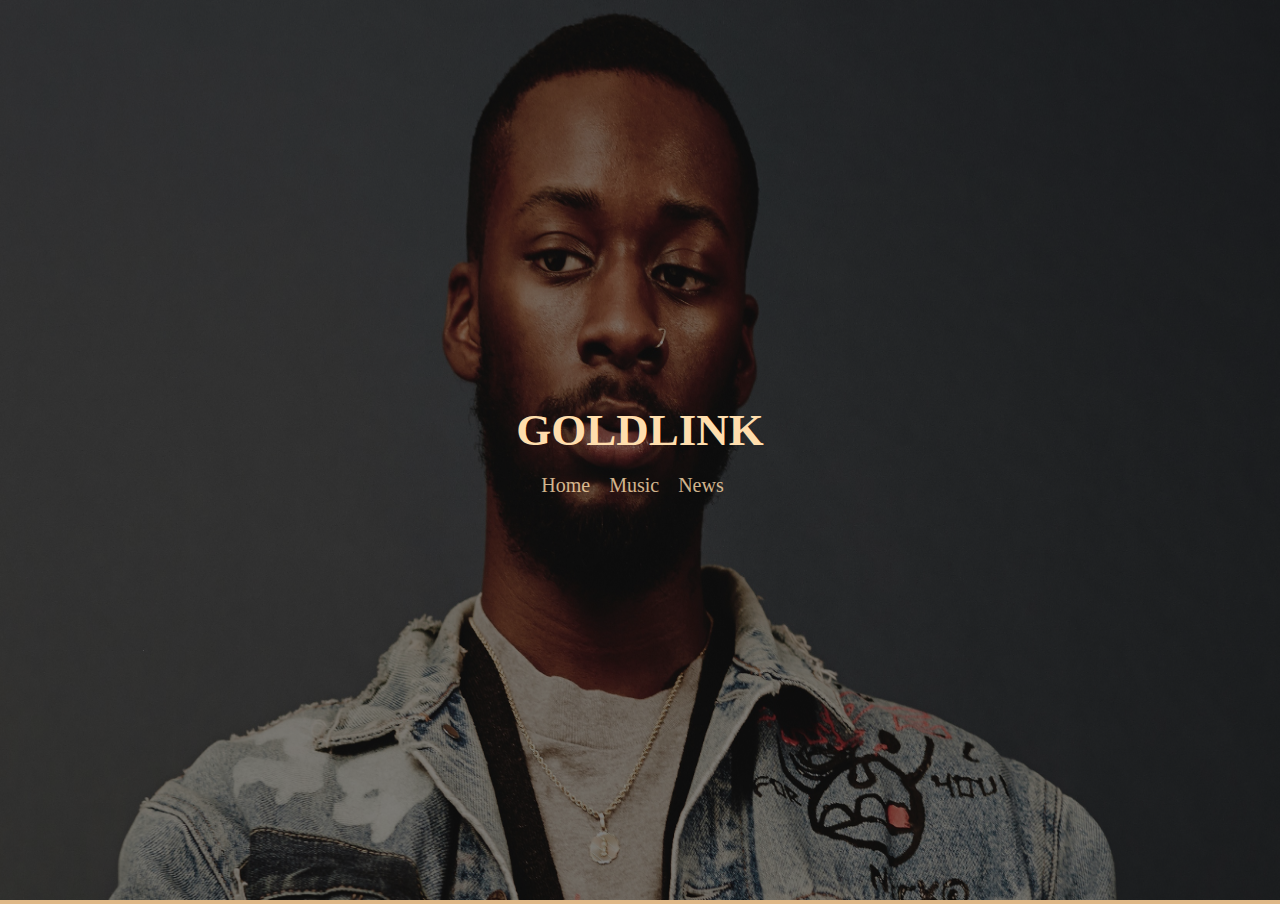
<file: index.html>
<!DOCTYPE html>
<html lang="en">

<head>
    <meta charset="utf-8">
    <meta http-equiv="X-UA-Compatible" content="IE=edge">
    <title>GoldLink</title>
    <meta name="description" content="The Jungle">
    <meta name="viewport" content="width=device-width, initial-scale=1.0">
    <link rel="stylesheet" type="text/css" href="style.css">
</head>
<div class="slider"> 
    <div class="load"> 
    </div>
    <div class="content">
        <img src="img/GoldLink.jpg" alt="Gold Link" style="opacity: 50%;">
        <div class="principal">
            <h1><b>GOLDLINK</b></h1>
            <br>
                <a href="home.html">Home</a> 
                <a href="music.html">Music</a> 
                <a href="news.html">News</a>
            <br>
        </div>
        <div id="id01" class="modal">
            <span onclick="document.getElementById('id01').style.display='none'" class="close" title="Close Modal">&times;</span>
            <form class="modal-content" action="register_user.php" method="post">
            <div class="container">
                <h1 style="color: burlywood;">Contact us</h1>
                <br>
                <hr>
                <label for="name"><b style="color: white;">Name</b></label>
                <input id="name" type="text" style="background-color: white;" placeholder="Enter Name" name="name" required>
                <label for="email"><b style="color: white;">Email</b></label>
                <input id="email" type="text" style="background-color: white;" placeholder="Enter Email" name="email" required>
                <label for="phone"><b style="color: white;">Phone Number</b></label>
                <input id="phone" type="text" style="background-color: white;" placeholder="Enter Phone Number" name="phone" required>
                <br>
                <p style="color: white;">Service are you interested in:</p>
                  <input type="radio" style="color: white;" name="studio" value="Recording Studio"><b style="color: white;"> Recording Studio</b><br>
                  <input type="radio" style="color: white;" name="studio" value="Photo Studio"><b style="color: white;"> Photo Studio</b><br>
                  <input type="radio" style="color: white;" name="studio" value="Tech Studio"><b style="color: white;"> Tech Studio</b><br>
                  <input type="radio" style="color: white;" name="studio" value="Event Studio"><b style="color: white;"> Event Management Studio</b><br>
                  <input type="radio" style="color: white;" name="studio" value="The Park"><b style="color: white;"> The Park</b><br>
                  <br>
                <hr>
                <div class="clearfix">
                    <button type="submit" class="signupbtn">Contact</button>
                </div>
                <br>
                <p style="color: burlywood;">By contacting us, you agree to our <a href="#" style="color:navajowhite; text-decoration: underline;"><b>Terms & Privacy.</b></a></p>
            </div>
            </form>
        </div>
    </div>
</div>
    
<script>
// Get the modal
var modal = document.getElementById('id01');

// When the user clicks anywhere outside of the modal, close it
window.onclick = function(event) {
  if (event.target == modal) {
    modal.style.display = "none";
  }
}
</script>

</html>
</file>
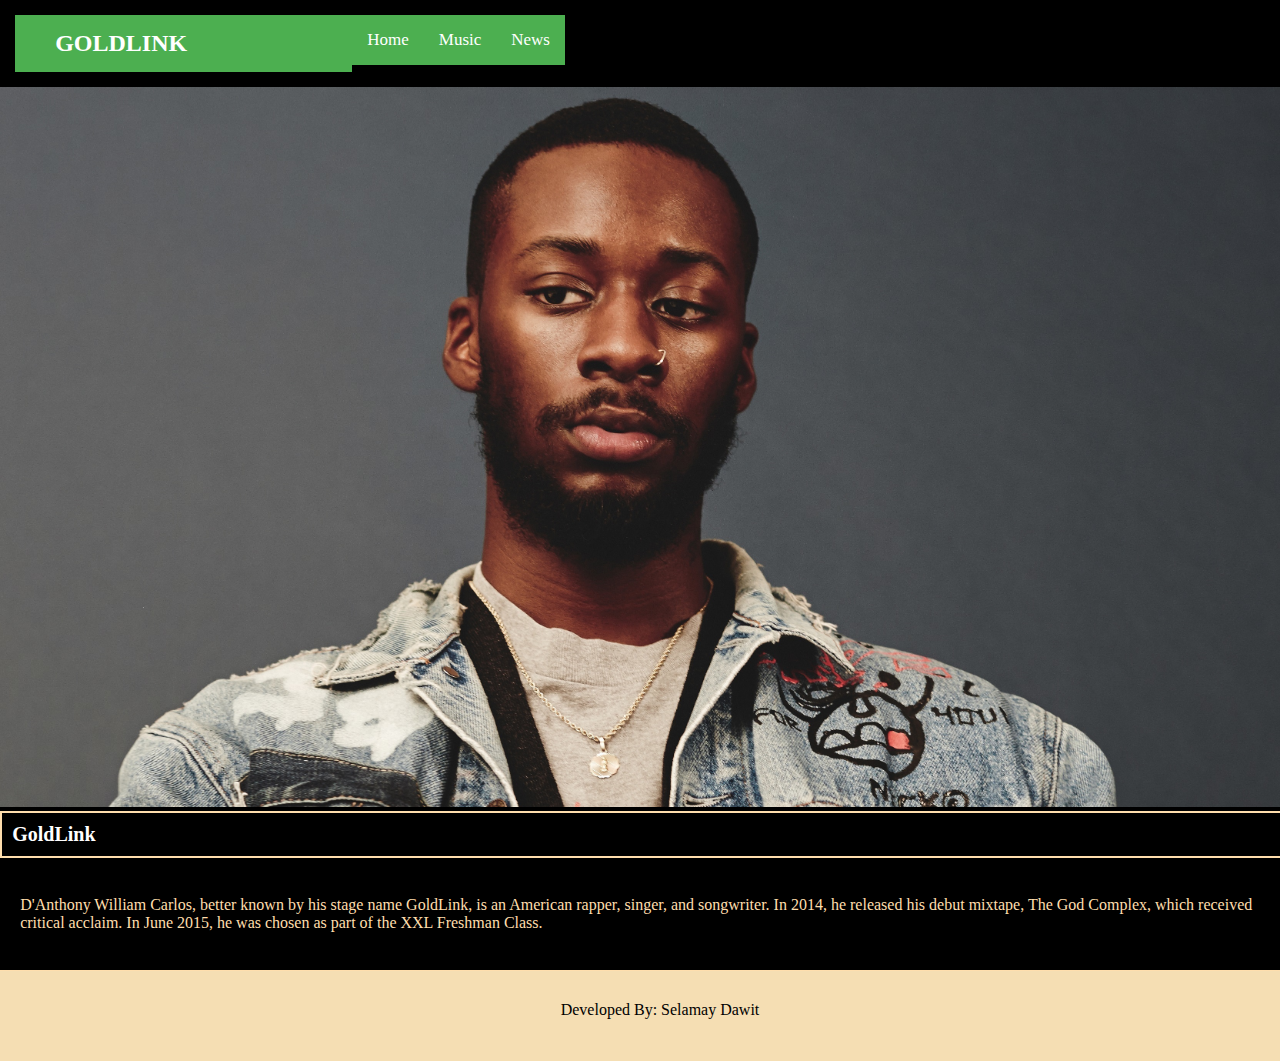
<file: home.html>
<!DOCTYPE html>
<html lang="en">
    
<head>
    <meta charset="utf-8">
    <meta http-equiv="X-UA-Compatible" content="IE=edge">
    <title>GoldLink</title>
    <meta name="description" content="News Template 01">
    <meta name="viewport" content="width=device-width, initial-scale=1.0">
    <link href="style.css" type="text/css" rel="stylesheet">
</head>
<body>
    <div class="topnav" id="myTopnav">
        <a href="index.html" class="cata active"><b style="font-size: 24px; padding-left: 25px; padding-right: 150px;">GOLDLINK</b></a>
        <a href="home.html" class="cata">Home</a>
        <a href="music.html" class="cata">Music</a>
        <a href="news.html" class="cata">News</a>
        <a href="javascript:void(0);" class="icon" onclick="myFunction2()">
         <div class="bar1"></div>
        <div class="bar2"></div>
        <div class="bar3"></div> 
        </a>
    </div>
    
    <script>
    function myFunction2() {
      var x = document.getElementById("myTopnav");
      if (x.className === "topnav") {
        x.className += " responsive";
      } else {
        x.className = "topnav";
      }
    }
    </script>
    <img src="img/GoldLink.jpg" alt="Gold Link" style="width: 100%;">
    <div class="title">
        <p><b>GoldLink</b></p>   
    </div>
    <br>
    <p style="color: navajowhite; padding: 20px;">D'Anthony William Carlos, better known by his stage name GoldLink, is an American rapper, singer, and songwriter. In 2014, he released his debut mixtape, The God Complex, which received critical acclaim. In June 2015, he was chosen as part of the XXL Freshman Class.</p>
    <br>
    <div class="footer">
      <p style=padding:10px;>Developed By: Selamay Dawit</p>
    </div>
  </body>
</html>
</file>
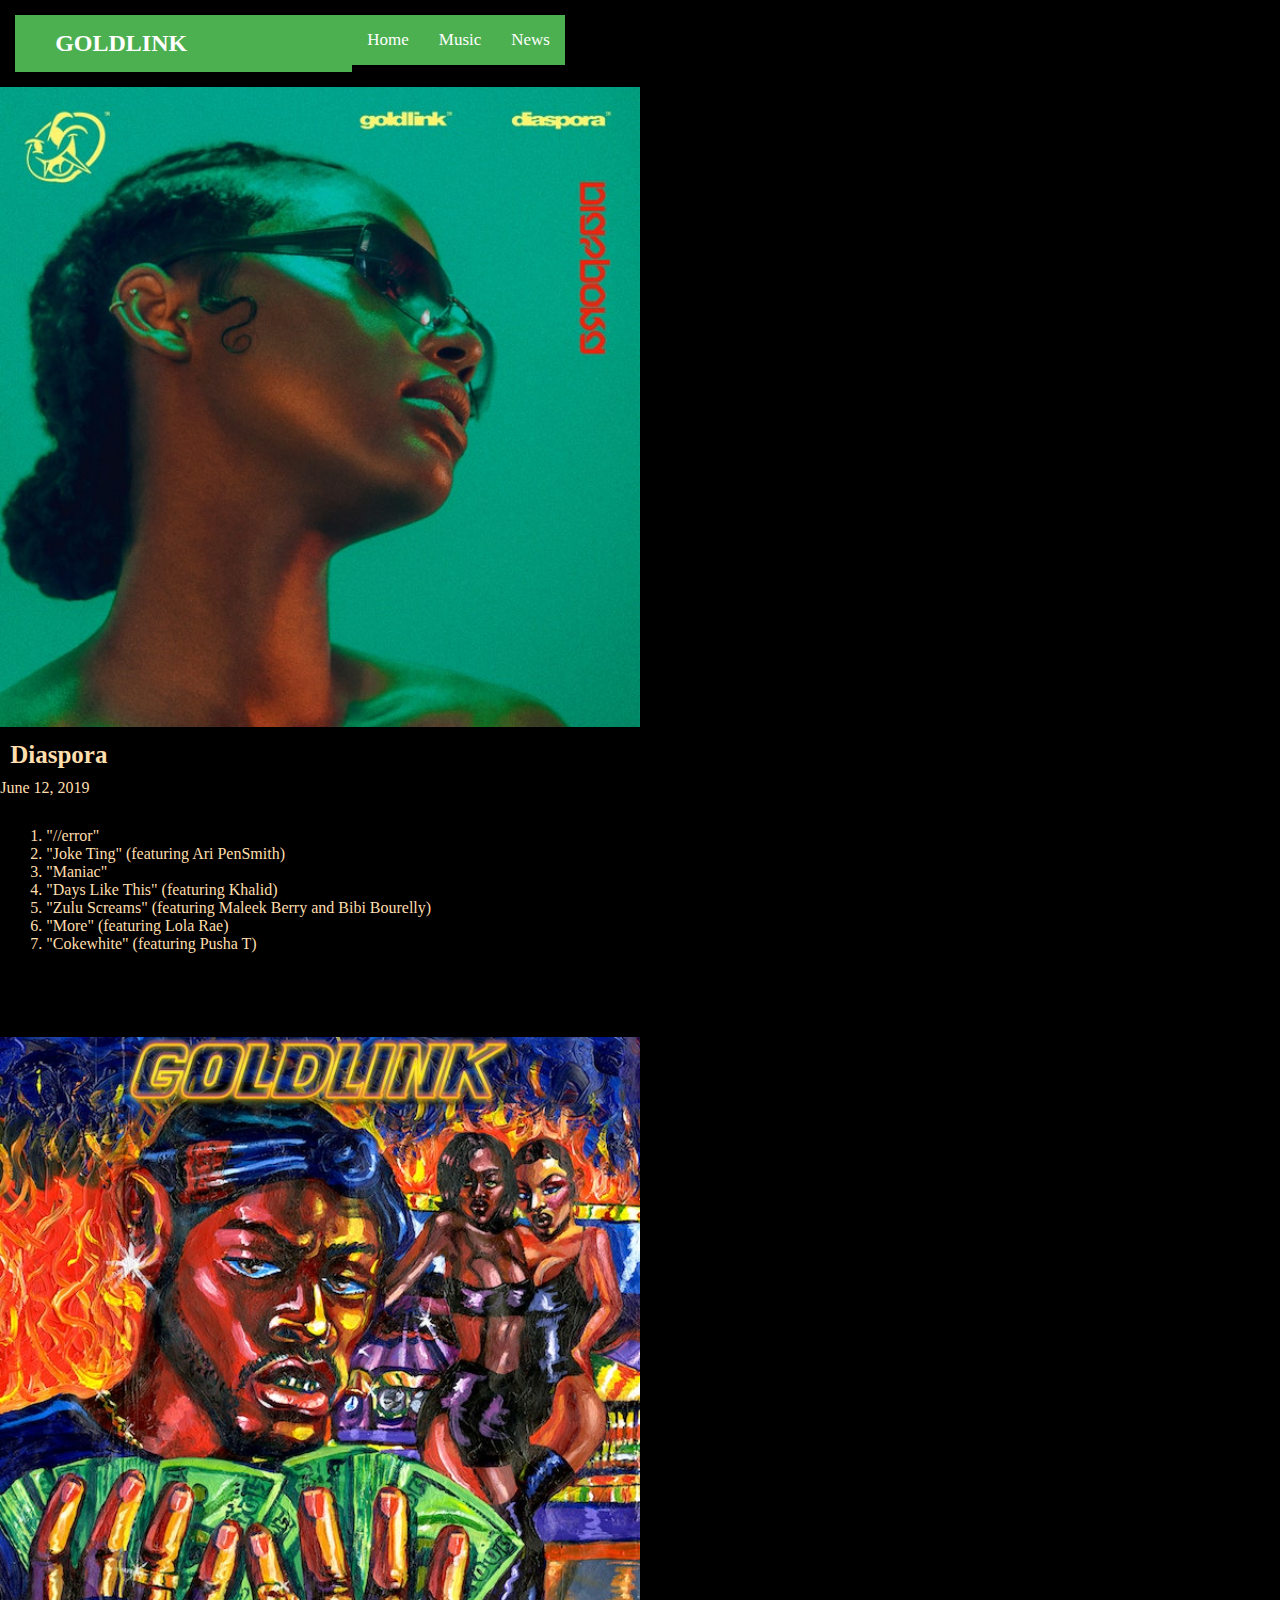
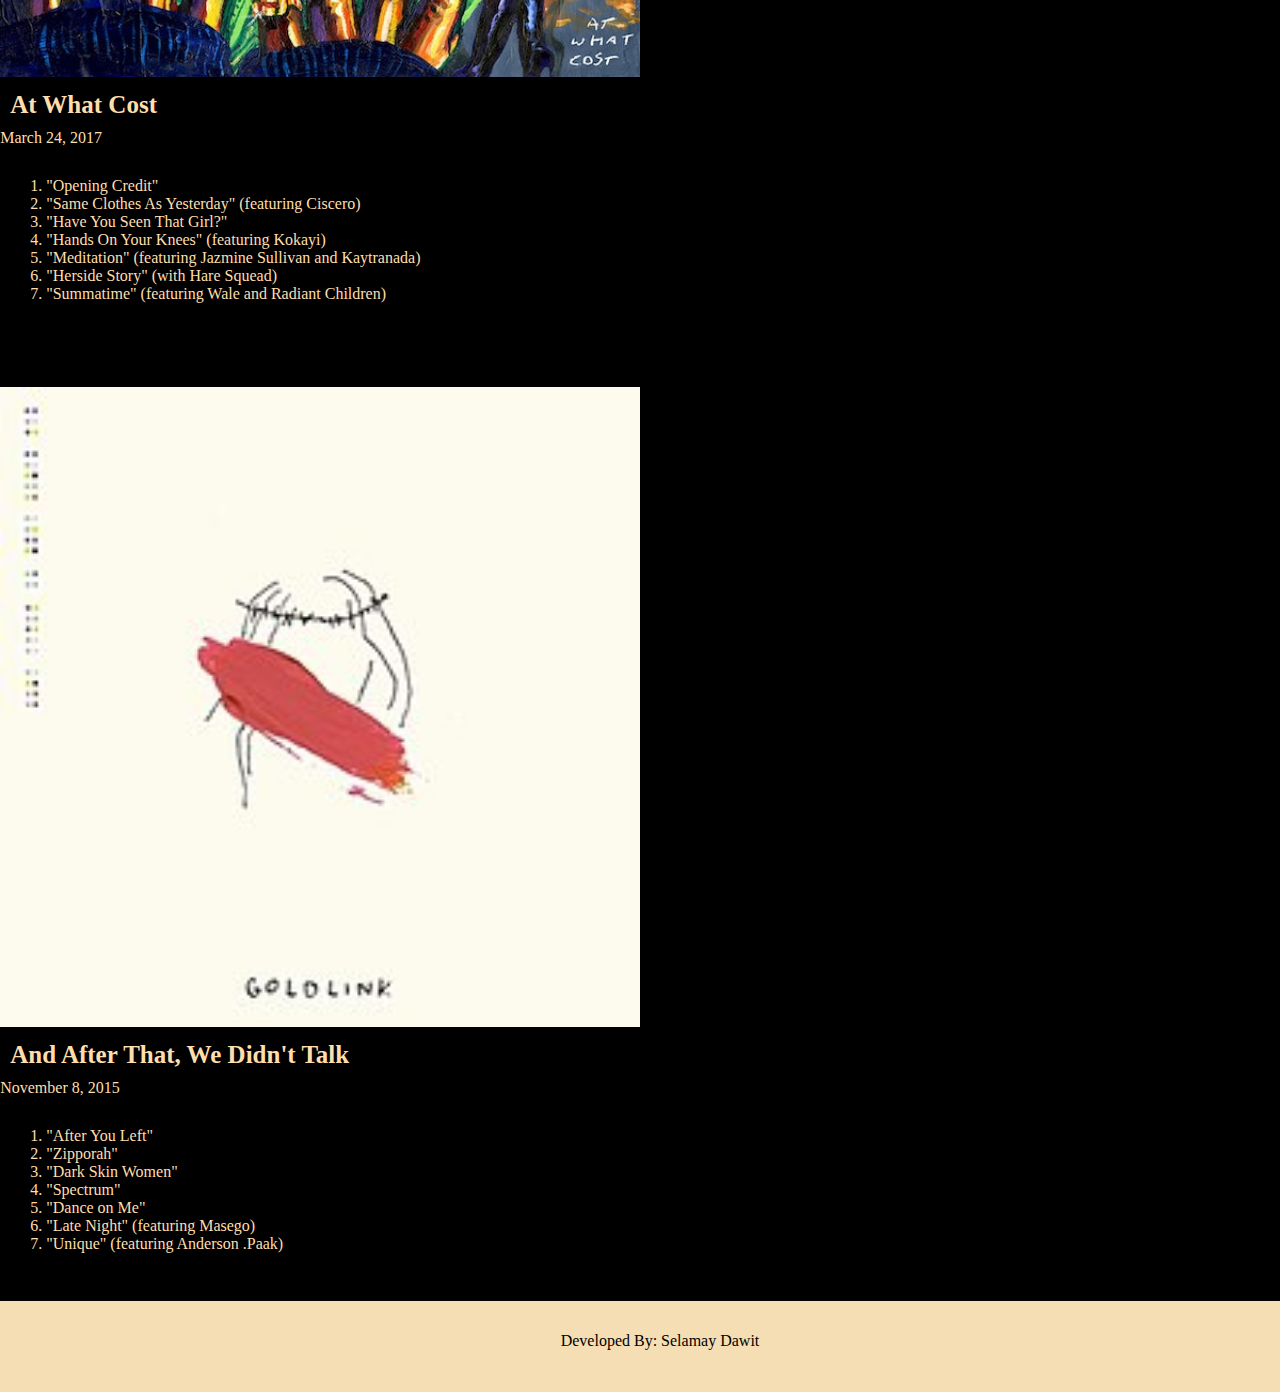
<file: music.html>
<!DOCTYPE html>
<html lang="en">
    
<head>
    <meta charset="utf-8">
    <meta http-equiv="X-UA-Compatible" content="IE=edge">
    <title>GoldLink</title>
    <meta name="description" content="News Template 01">
    <meta name="viewport" content="width=device-width, initial-scale=1.0">
    <link rel="stylesheet" type="text/css" href="style.css">
</head>
<body>
    <div class="topnav" id="myTopnav">
        <a href="index.html" class="cata active"><b style="font-size: 24px; padding-left: 25px; padding-right: 150px;">GOLDLINK</b></a>
        <a href="home.html" class="cata">Home</a>
        <a href="music.html" class="cata">Music</a>
        <a href="news.html" class="cata">News</a>
        <a href="javascript:void(0);" class="icon" onclick="myFunction2()">
         <div class="bar1"></div>
        <div class="bar2"></div>
        <div class="bar3"></div> 
        </a>
    </div>
    
    <script>
    function myFunction2() {
      var x = document.getElementById("myTopnav");
      if (x.className === "topnav") {
        x.className += " responsive";
      } else {
        x.className = "topnav";
      }
    }
    </script>
        <img src="img/album1.jpg" alt="album1" style="width: 50%;">
    <p style="color: navajowhite; padding: 10px; font-size: 25px;"><b>Diaspora</b></p>
    <p style="color: navajowhite;">June 12, 2019</p>
    <div style="padding: 30px;">
    <p style="color: navajowhite;">1.	"//error"</p>
    <p style="color: navajowhite;">2.	"Joke Ting" (featuring Ari PenSmith)</p>
    <p style="color: navajowhite;">3.	"Maniac"</p>
    <p style="color: navajowhite;">4.	"Days Like This" (featuring Khalid)</p>
    <p style="color: navajowhite;">5.	"Zulu Screams" (featuring Maleek Berry and Bibi Bourelly)</p>
    <p style="color: navajowhite;">6.	"More" (featuring Lola Rae)</p>
    <p style="color: navajowhite;">7.	"Cokewhite" (featuring Pusha T)</p>
    </div>
    <br>
    
    <br><br>
        <img src="img/album2.jpg" alt="album2" style="width: 50%;">
    <p style="color: navajowhite; padding: 10px; font-size: 25px;"><b>At What Cost</b></p>
    <p style="color: navajowhite;">March 24, 2017</p>
    <div style="padding: 30px;">
    <p style="color: navajowhite;">1.	"Opening Credit"</p>
    <p style="color: navajowhite;">2.	"Same Clothes As Yesterday" (featuring Ciscero)</p>
    <p style="color: navajowhite;">3.	"Have You Seen That Girl?"</p>
    <p style="color: navajowhite;">4.	"Hands On Your Knees" (featuring Kokayi)</p>
    <p style="color: navajowhite;">5.	"Meditation" (featuring Jazmine Sullivan and Kaytranada)</p>
    <p style="color: navajowhite;">6.	"Herside Story" (with Hare Squead)</p>
    <p style="color: navajowhite;">7.	"Summatime" (featuring Wale and Radiant Children)</p>
    </div>
    <br>
    
    <br><br>
        <img src="img/album3.jpg" alt="album3" style="width: 50%;">
    <p style="color: navajowhite; padding: 10px; font-size: 25px;"><b>And After That, We Didn't Talk</b></p>
    <p style="color: navajowhite;">November 8, 2015</p>
    <div style="padding: 30px;">
    <p style="color: navajowhite;">1.	"After You Left"</p>
    <p style="color: navajowhite;">2.	"Zipporah"</p>
    <p style="color: navajowhite;">3.	"Dark Skin Women"</p>
    <p style="color: navajowhite;">4.	"Spectrum"</p>
    <p style="color: navajowhite;">5.	"Dance on Me"</p>
    <p style="color: navajowhite;">6.	"Late Night" (featuring Masego)</p>
    <p style="color: navajowhite;">7.	"Unique" (featuring Anderson .Paak)</p>
    </div>
    <br>
    <div class="footer">
        <p style=padding:10px;>Developed By: Selamay Dawit</p>
    </div>
</body>
</html>
</file>
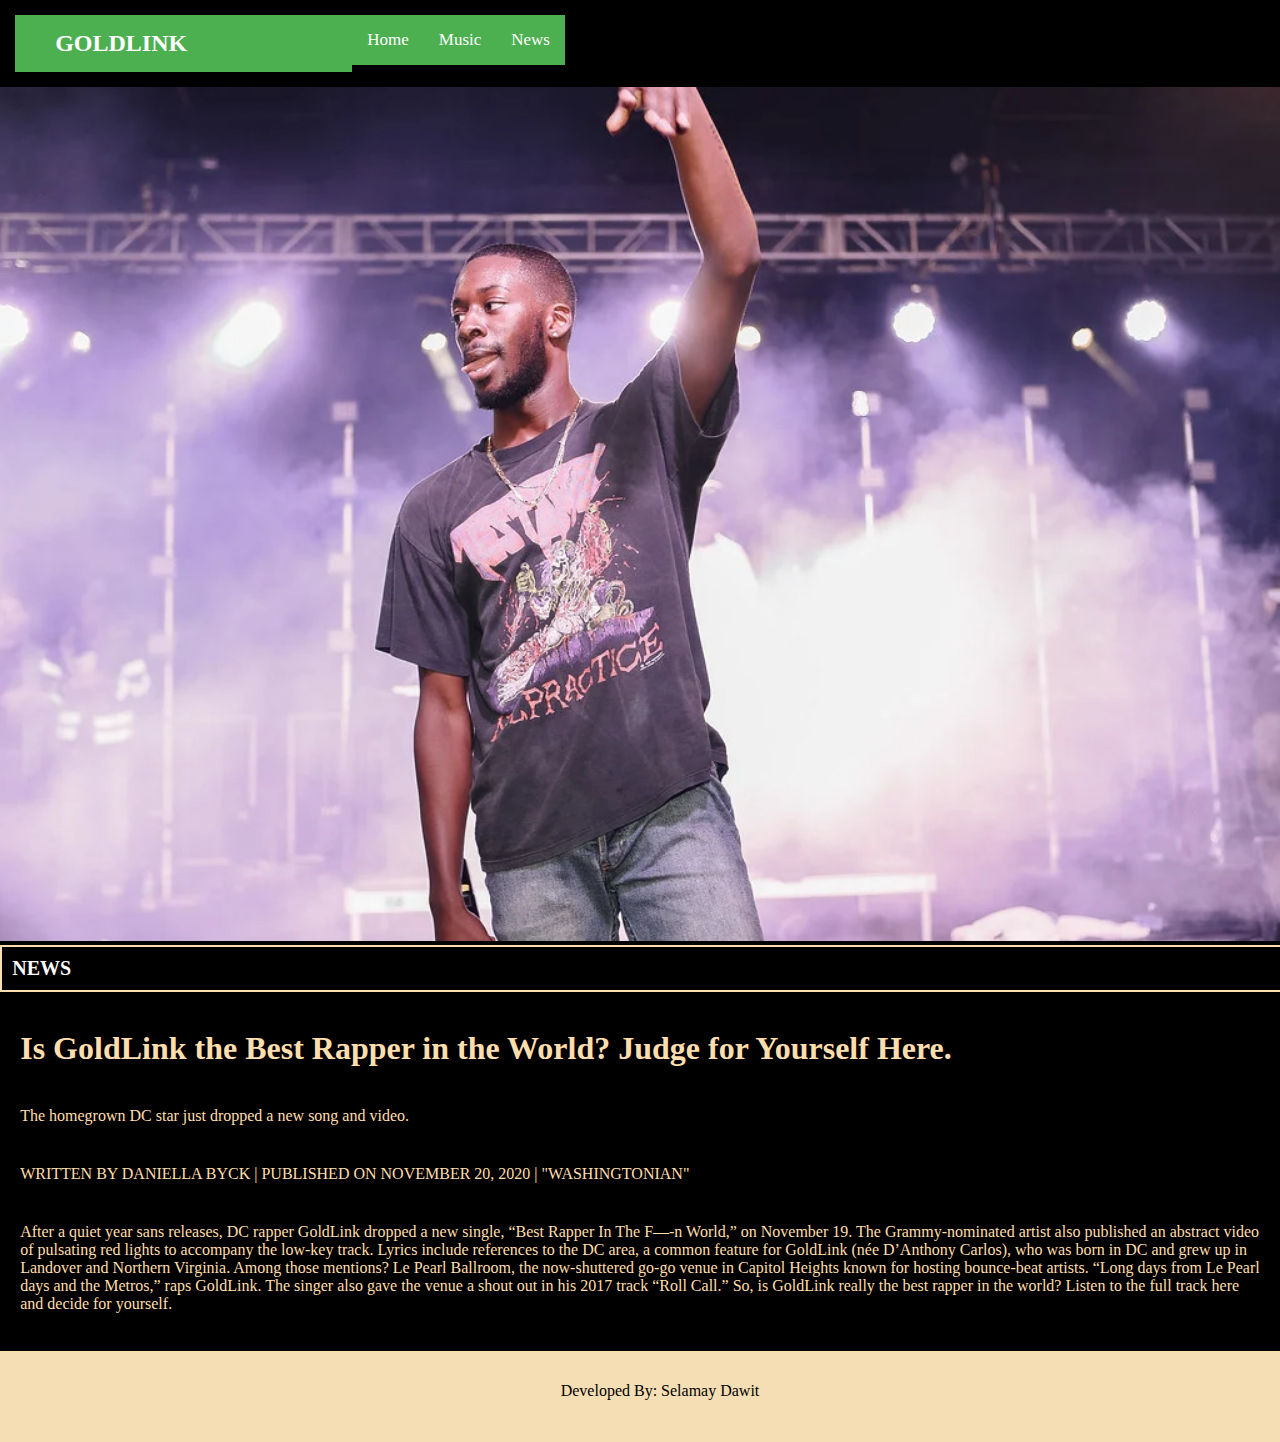
<file: news.html>
<!DOCTYPE html>
<html lang="en">
    
<head>
    <meta charset="utf-8">
    <meta http-equiv="X-UA-Compatible" content="IE=edge">
    <title>GoldLink</title>
    <meta name="description" content="News Template 01">
    <meta name="viewport" content="width=device-width, initial-scale=1.0">
    <link rel="stylesheet" type="text/css" href="style.css">
</head>
<body>
    <div class="topnav" id="myTopnav">
        <a href="index.html" class="cata active"><b style="font-size: 24px; padding-left: 25px; padding-right: 150px;">GOLDLINK</b></a>
        <a href="home.html" class="cata">Home</a>
        <a href="music.html" class="cata">Music</a>
        <a href="news.html" class="cata">News</a>
        <a href="javascript:void(0);" class="icon" onclick="myFunction2()">
         <div class="bar1"></div>
        <div class="bar2"></div>
        <div class="bar3"></div> 
        </a>
    </div>
    
    <script>
    function myFunction2() {
      var x = document.getElementById("myTopnav");
      if (x.className === "topnav") {
        x.className += " responsive";
      } else {
        x.className = "topnav";
      }
    }
    </script>
    <img src="img/goldlink2.jpg" alt="gold link" style="width: 100%;">
    <div class="title">
        <p><b>NEWS</b></p> 
    </div>
    <br>
    <h1 style="color: navajowhite; padding: 20px;">Is GoldLink the Best Rapper in the World? Judge for Yourself Here.</h1>
    <p style="color: navajowhite; padding: 20px;">The homegrown DC star just dropped a new song and video.</p>
    <p style="color: navajowhite; padding: 20px;">WRITTEN BY DANIELLA BYCK | PUBLISHED ON NOVEMBER 20, 2020 | "WASHINGTONIAN"</p>
    <p style="color: navajowhite; padding: 20px;">After a quiet year sans releases, DC rapper GoldLink dropped a new single, “Best Rapper In The F—-n World,” on November 19. The Grammy-nominated artist also published an abstract video of pulsating red lights to accompany the low-key track.

    Lyrics include references to the DC area, a common feature for GoldLink (née D’Anthony Carlos), who was born in DC and grew up in Landover and Northern Virginia. Among those mentions? Le Pearl Ballroom, the now-shuttered go-go venue in Capitol Heights known for hosting bounce-beat artists.

    “Long days from Le Pearl days and the Metros,” raps GoldLink. The singer also gave the venue a shout out in his 2017 track “Roll Call.”

    So, is GoldLink really the best rapper in the world? Listen to the full track here and decide for yourself.</p>
    <br>
    <div class="footer">
        <p style=padding:10px;>Developed By: Selamay Dawit</p>
    </div>
  </body>
</html>
</file>
<file: style.css>
* {
    margin: 0;
    padding:0;
    font-family:fantasy;
}

body, html {
    background-color: burlywood;
  height: auto;
  margin: 0;
}

.topnav {
    padding: 15px;
  overflow: hidden;
  background-color: black;
    box-shadow: 0 12px 16px 0 rgba(0,0,0,0.24), 0 17px 50px 0 rgba(0,0,0,0.19);
}
.topnav a {
  float: left;
  display: block;
  color: burlywood;
  text-align: center;
  text-decoration: none;
  font-size: 17px;
}
.topnav .cata {
  padding: 15px;
}
.topnav a.active {

}
.topnav .cata:hover { 
    color: white;
}
.topnav a.highlight {
  background-color: #4CAF50;
  color: white;
    border-radius: 5px;
}
.topnav a.highlight:hover {
  background-color: #4CAF50;
  color: white;
     border-radius: 10px;
    box-shadow: 0 12px 16px 0 rgba(0,0,0,0.24), 0 17px 50px 0 rgba(0,0,0,0.19);
}
.topnav a {
  background-color: #4CAF50; 
  color: white;
}
.topnav .icon  {
  display: none;
    padding: 15px;
}
.topnav .icon:hover {
    box-shadow: 0 10px 10px 0 rgba(0,0,0,0.10), 0 0px 0px 0 rgba(0,0,0,0.10);
}
.container {
    background-color: black;
  display: inline-block;
  cursor: pointer;
    padding: 15px;
}
.bar1, .bar2, .bar3 {
  width: 24px;
  height: 3px;
  background-color: burlywood;
    border-radius: 0px;
  margin: 4px 0;
  transition: 0.4s;
}

@media screen and (max-width: 1250px) {
  .topnav a:not(:first-child) {display: none;}
  .topnav a.icon {
    float: right;
    display: block;
  }
}
@media screen and (max-width: 1250px) {
  .topnav.responsive {position: relative;}
  .topnav.responsive .icon {
    position: absolute;
    right: 15px;
    top: 15px;
  }
  .topnav.responsive a {
    float: none;
    display: block;
    text-align: left;
  }
    .topnav a.highlight {
        width: 100%;
        float: none;
    }
}

.load{
    animation: slide 2s;
}

.slider{
    background-repeat: no-repeat;
    background-size: cover;
    background-position: center;
    width: 100%;
    height: 100vh;
}
.bluebox{
    background-color: #28c101;
    width: 100%;
}
.content{
    background-color: black;
    color: black;
    width: 100%;
    height: 100vh;
}

.content img{
    margin-left: auto;
    margin-right: auto;
    width: 100%;
    height: 100%;
}
.principal{
    left: 50%;
    top: 50%;
    transform: translate(-50%,-50%);
    position: absolute;
    text-align: center;
    width: 100%;
}
.principal h1{
    font-size: 45px;
    color: navajowhite;
}

.top{
    right: 0%;
    top: 10%;
    transform: translate(-50%,-50%);
    position: absolute;
}

.principal a{
    color: navajowhite;
    text-decoration: none;
    font-size: 20px;
    padding-right: 15px;
    opacity: .8;
}
.principal a:hover {
    font-size: 21px;
    opacity: 1;
}

.principal button:hover{
    opacity: 1;
}

.footer{
    display: flex;
    justify-content: center;
    position: relative;
    padding: 20px;
    width: 100%;   
    height: 50px;
    background-color: white;
}

@media screen and (max-width: 1200px) {
    .content img{
        width: 100%;
    }
}

@media screen and (max-width: 900px) {
    .principal a{
        font-size: 20px;
    }
    .principal a:hover{
        font-size: 21px;
    }
}

@media screen and (max-width: 600px) {
    .principal a{
        font-size: 20px;
    }
    .principal a:hover{
        font-size: 21px;
    }
}


/* SIGN UP */


/* Full-width input fields */
input[type=text], input[type=password] {
  width: 100%;
  padding: 15px;
  margin: 5px 0 22px 0;
  display: inline-block;
  border: none;
  background: #f1f1f1;
}

/* Add a background color when the inputs get focus */
input[type=text]:focus, input[type=password]:focus {
  background-color: #ddd;
  outline: none;
}

/* Set a style for all buttons */
button {
  background-color: black;
  color: white;
  padding: 10px;
  cursor: pointer;
    font-size: 15px;
}

button:hover {
    background-color: burlywood;
    color: white;
    opacity: 1;
    border-color: white;
    box-shadow: 0 12px 16px 0 rgba(0,0,0,0.24), 0 17px 50px 0 rgba(0,0,0,0.19);
}

/* Extra styles for the cancel button */
.cancelbtn {
  padding: 14px 20px;
  background-color: burlywood;
}

/* Float cancel and signup buttons and add an equal width */
.cancelbtn, .signupbtn {
  float:left;
  width: 40%;
}

/* Add padding to container elements */
.container {
  padding: 50px;
}

.contactCenter{
 padding: 0px;
}

.modal {
  display: none; /* Hidden by default */
  position: fixed; /* Stay in place */
  z-index: 1; /* Sit on top */
  left: 0;
  top: 0;
  width: 100%; /* Full width */
  height: 100%; /* Full height */
  overflow: auto; /* Enable scroll if needed */
  background-color: burlywood;
  padding-top: 50px;
}

/* Modal Content/Box */
.modal-content {
  background-color: black;
  margin: 5% auto 15% auto; /* 5% from the top, 15% from the bottom and centered */
  border: 3px solid navajowhite;
  width: 50%; /* Could be more or less, depending on screen size */
    box-shadow: 0 12px 16px 0 rgba(0,0,0,0.24), 0 17px 50px 0 rgba(0,0,0,0.19);
}

/* Style the horizontal ruler */
hr {
  border: 1px solid #f1f1f1;
  margin-bottom: 25px;
}
 
/* The Close Button (x) */
.close {
  position: absolute;
  right: 35px;
  top: 15px;
  font-size: 40px;
  font-weight: bold;
  color: #f1f1f1;
}

.close:hover,
.close:focus {
  color: black;
  cursor: pointer;
}

/* Clear floats */
.clearfix::after {
  content: "";
  clear: both;
  display: table;
}

/* Change styles for cancel button and signup button on extra small screens */
@media screen and (max-width: 300px) {
  .cancelbtn, .signupbtn {
     width: 100%;
  }
}

@media screen and (max-width: 1000px) {
  .modal-content {
     width: 80%;
  }
}

.footer {
   width: 100%;
   background-color: wheat;
   color: white;
    margin: 0px;
    border-top: 1px solid navajowhite;

}

.footer p1{
    float:left;
    opacity: 0.5;
    padding: 15px;
}

.footer img{
    width: 20px;
    opacity: 0.7;
    background-color: burlywood;
    padding: 10px;
    border-radius: 5px;
}

.footer img:hover{
    opacity: 1;
}

.footerbtn:hover{
    box-shadow: 10px 20px 20px 0 rgba(0,0,0,0.24), 0 20px 20px 0 rgba(0,0,0,0.19);
}

.footerbtn {
    border: 0px;
  background-color: black;
  cursor: pointer;
    float: right;
    margin-top: 7px;
}

.footersocial {
    padding: 0px 10px 0px 0px;
    border: 0px;
}

@media screen and (max-width: 502px) {
  .footer img{
    width: 18px;
    opacity: 0.7;
    }
    .footer p1{
        font-size: 12px;
    }
}




body {
  margin: 0.2px;
  font-family: fantasy;
    height: auto;
    background-color: black;
}

/************************ Navigation Bar ************************/

.topnav {
    padding: 15px;
  overflow: hidden;
  background-color: black;
    box-shadow: 0 12px 16px 0 rgba(0,0,0,0.24), 0 17px 50px 0 rgba(0,0,0,0.19);
}
.topnav a {
  float: left;
  display: block;
  color: burlywood;
  text-align: center;
  text-decoration: none;
  font-size: 17px;
}
.topnav .cata {
  padding: 15px;
}
.topnav a.active {

}
.topnav .cata:hover { 
    color: white;
}
.topnav a.highlight {
  background-color: #4CAF50;
  color: white;
    border-radius: 5px;
}
.topnav a.highlight:hover {
  background-color: #4CAF50;
  color: white;
     border-radius: 10px;
    box-shadow: 0 12px 16px 0 rgba(0,0,0,0.24), 0 17px 50px 0 rgba(0,0,0,0.19);
}
.topnav a {
  background-color: #4CAF50;
  color: white;
}
.topnav .icon  {
  display: none;
    padding: 15px;
}
.topnav .icon:hover {
    box-shadow: 0 10px 10px 0 rgba(0,0,0,0.10), 0 0px 0px 0 rgba(0,0,0,0.10);
}
.container {
    background-color: #4CAF50;
  display: inline-block;
  cursor: pointer;
    padding: 15px;
}
.bar1, .bar2, .bar3 {
  width: 24px;
  height: 3px;
  background-color: burlywood;
    border-radius: 0px;
  margin: 4px 0;
  transition: 0.4s;
}

@media screen and (max-width: 1250px) {
  .topnav a:not(:first-child) {display: none;}
  .topnav a.icon {
    float: right;
    display: block;
  }
}
@media screen and (max-width: 1250px) {
  .topnav.responsive {position: relative;}
  .topnav.responsive .icon {
    position: absolute;
    right: 15px;
    top: 15px;
  }
  .topnav.responsive a {
    float: none;
    display: block;
    text-align: left;
  }
    .topnav a.highlight {
        width: 100%;
        float: none;
    }
}


.title{
    background-color: black;
    color: white;
    width: 100%;
    font-size: 20px;
    padding: 10px;
    border: 2px solid navajowhite;
}



table, th, td {
    padding: 20px;
  border: 1px solid burlywood;
  border-collapse: collapse;
}
th, td {
    color: burlywood;
  padding: 20px;
  text-align: left;
}

td {
    background-color: black;
  padding: 20px;
  text-align: left;
}

.contactBtn{
    font-family: fantasy;
    background-color: black;
    color: white;
    border-radius: 0px;
    font-size: 15px;
    width: 70%;
    padding: 7px;
    cursor: pointer;
}

.contactBtn:hover{
    font-family: fantasy;
    background-color: white;
    color: black;
}

.applyBtn{
    font-family: fantasy;
    background-color: burlywood;
    color: black;
    border-radius: 0px;
    font-size: 15px;
    width: 40%;
    padding: 30px;
    cursor: pointer;
}

.applyBtn:hover{
    font-size: 17px;
    border-radius: 1px;
}


.column {
  float: left;
  width: 50%;
}
.row{
    align-content: center;
}
/* Clear floats after the columns */
.row:after {
  content: "";
  display: table;
  clear: both;
}

.projBtn{
    font-family: fantasy;;
    background-color: black;
    color: navajowhite;
    border: 2px solid burlywood;
    border-radius: 0px;
    font-size: 15px;
    width: 80%;
    padding: 5px;
    cursor: pointer;
}

.projBtn:hover{
    background-color: burlywood;
    color: white;
    border: 2px solid white;
    transform: scale(1.1);
}


.footer {
   width: 100%;
   background-color: wheat;
   color: black;
}

.footer p1{
    opacity: 0.5;
    padding: 15px;
}

@media screen and (max-width: 502px) {
  .footer img{
    width: 18px;
    opacity: 0.7;
    }
    .footer p1{
        font-size: 12px;
    }
}
</file>
